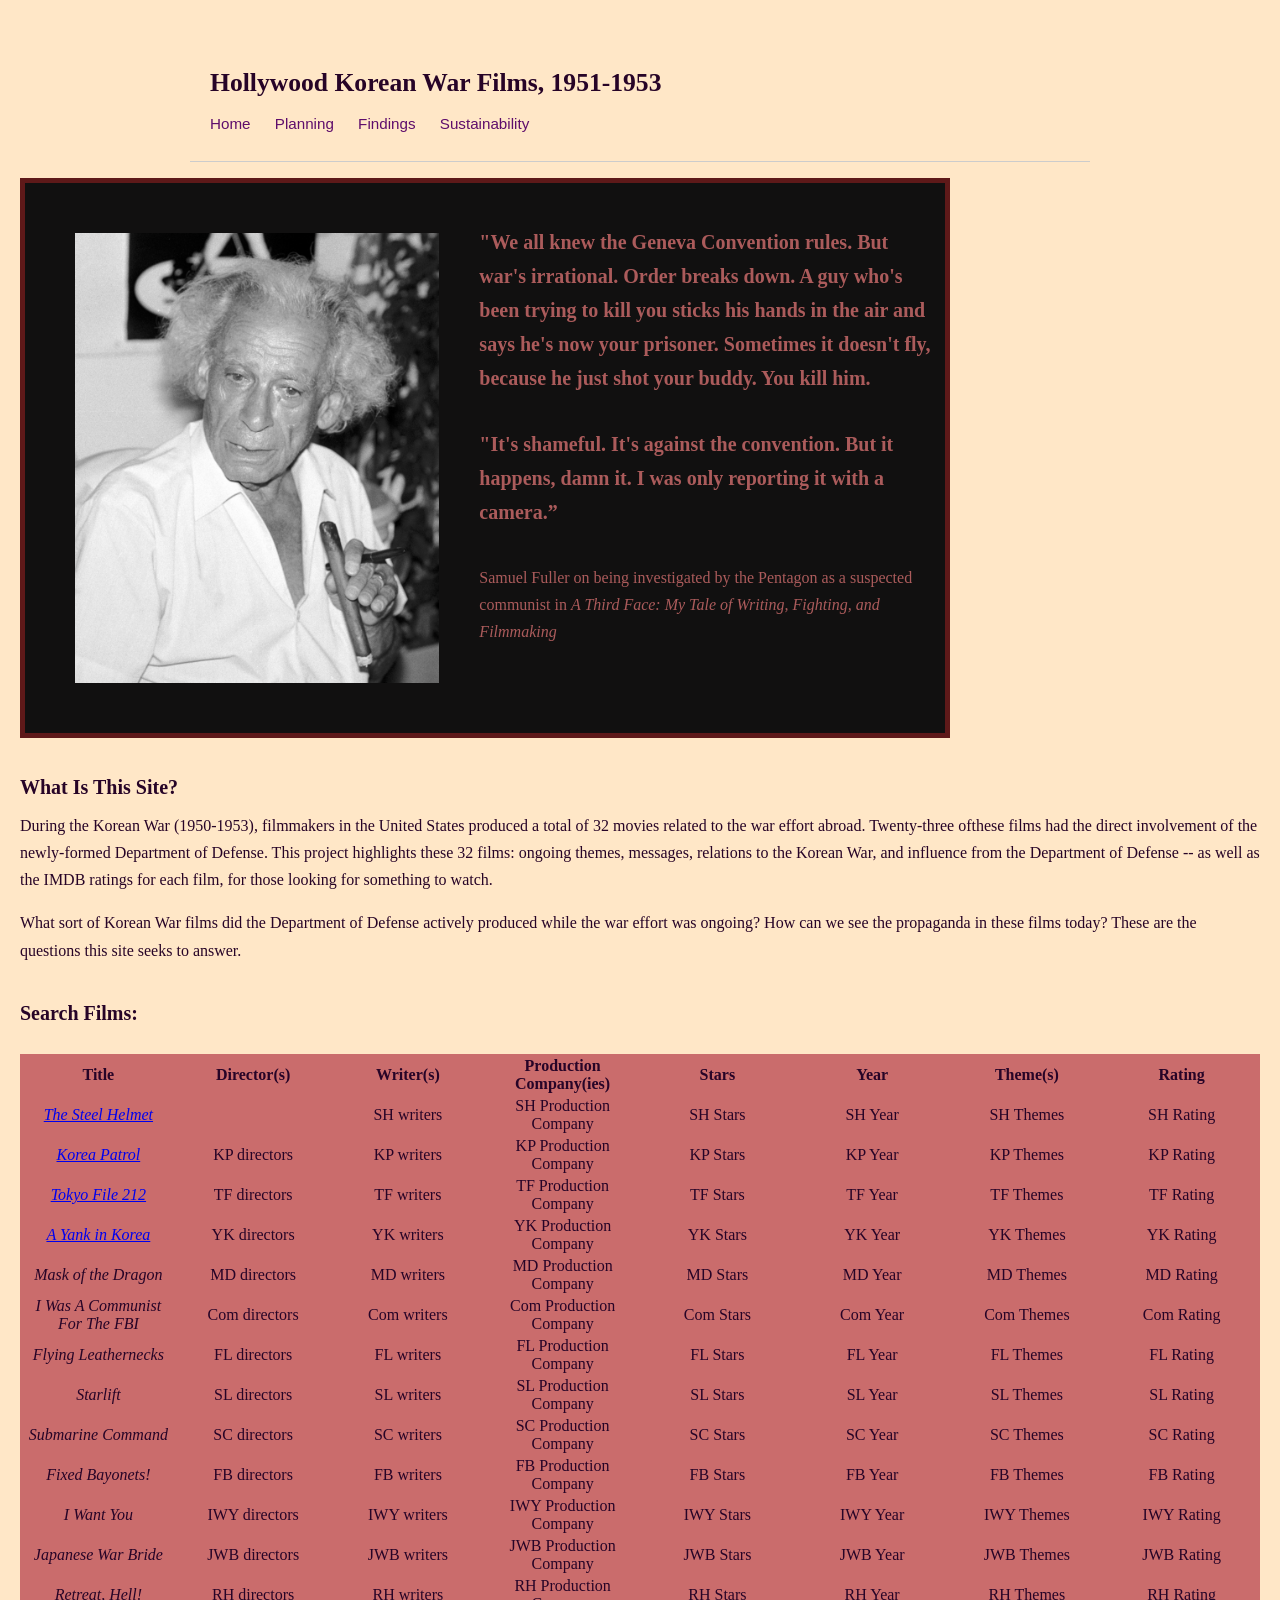
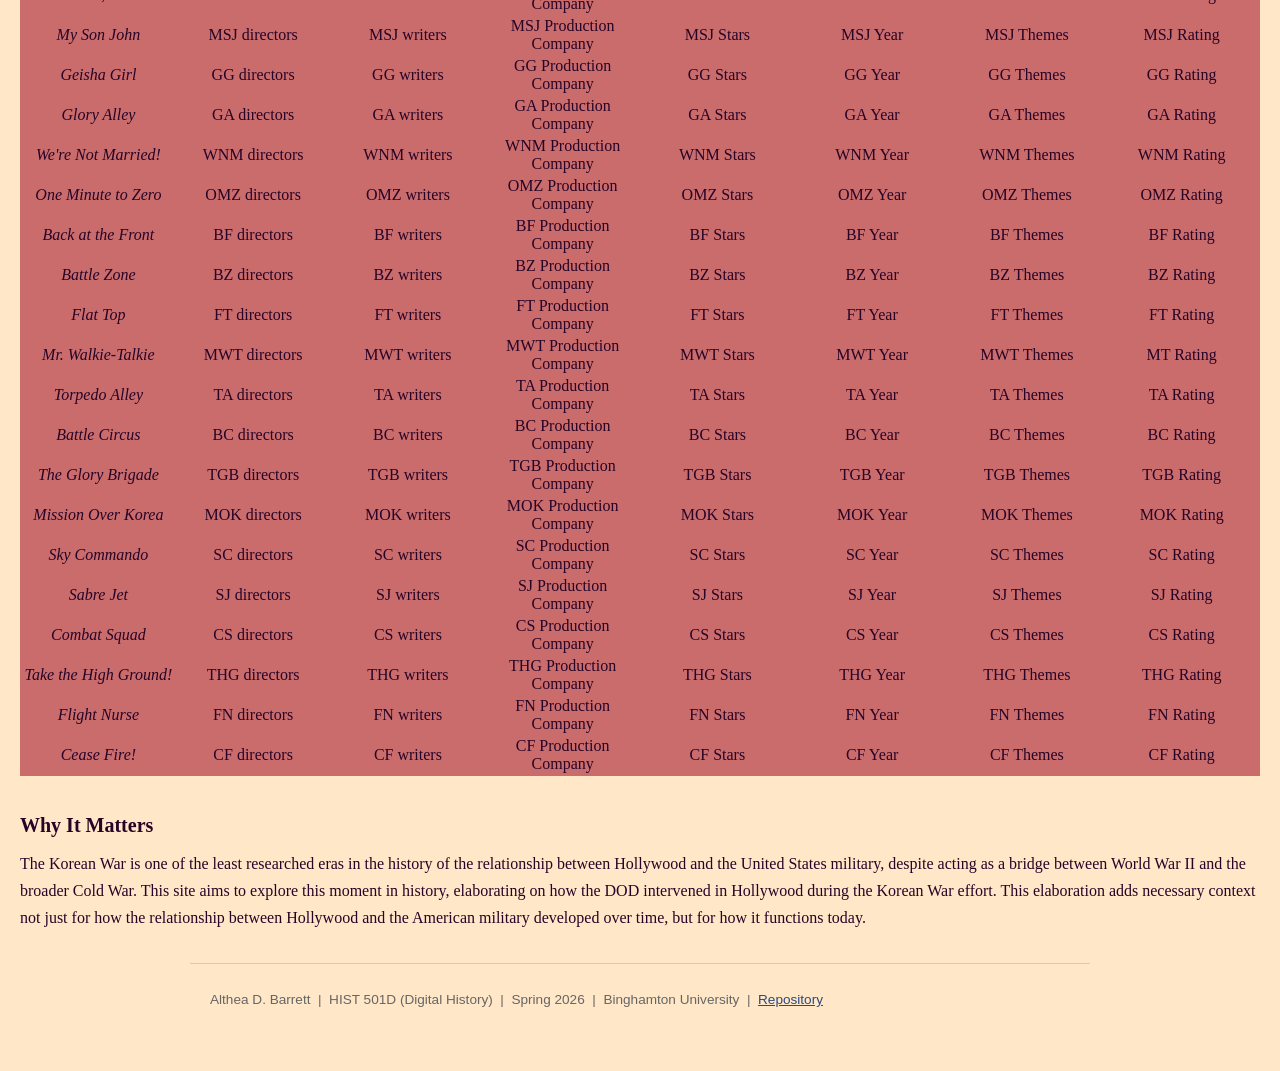
<file: index.html>
<html lang="en">
<head>
    <meta charset="UTF-8">
    <meta name="viewport" content="width=device-width, initial-scale=1.0">
    <title>Hollywood Korean War Films, 1951-1953</title>
    <link rel="stylesheet" href="style.css">
</head>
<body>

<header>
    <h1>Hollywood Korean War Films, 1951-1953</h1>
    <nav>
      <a href="index.html">Home</a>
      <a href="planning.html">Planning</a>
      <a href="findings.html">Findings</a>
      <a href="sustainability.html">Sustainability</a>
    </nav>
</header>

</body>

<section>
    <div class="fullercont">
        <figure>
            <a><img src="assets/samuel-fuller.jpg" alt="Samuel Fuller" class="samfull"></a>
        </figure>
        <div class="quote">
            <h2>"We all knew the Geneva Convention rules. But war's irrational. Order breaks down. A guy who's been trying to kill you sticks his hands in the air and says he's now your prisoner. Sometimes it doesn't fly, because he just shot your buddy. You kill him.</h2>
            <h2>"It's shameful. It's against the convention. But it happens, damn it. I was only reporting it with a camera.”</h2>
            <br>
            <body>Samuel Fuller on being investigated by the Pentagon as a suspected communist in <em>A Third Face: My Tale of Writing, Fighting, and Filmmaking</em></body>
        </div>
    </div>
</section>
<body> 

<section>
    <h2>What Is This Site?</h2>
    <p>
        During the Korean War (1950-1953), filmmakers in the United States produced a total of 32 movies related to the war effort abroad. Twenty-three ofthese films had the direct involvement of the newly-formed Department of Defense.
        This project highlights these 32 films: ongoing themes, messages, relations to the Korean War, and influence from the Department of Defense -- as well as the IMDB ratings for each film, for those looking for something to watch.
    </p>
    <p>
        What sort of Korean War films did the Department of Defense actively produced while the war effort was ongoing? How can we see the propaganda in these films today? These are the questions this site seeks to answer.
    </p>
</section>

<section>
<h2>Search Films:</h2>
    <table id="film-table" class="filter">
        <tr class="header">
            <th style="width:10%;">Title</th>
            <th style="width:10%;">Director(s)</th>
            <th style="width:10%;">Writer(s)</th>
            <th style="width:10%;">Production Company(ies)</th>
            <th style="width:10%;">Stars</th>
            <th style="width:10%;">Year</th>
            <th style="width:10%;">Theme(s)</th>
            <th style="width:10%;">Rating</th>
        </tr>
        <tr>
            <td>
                <a href="film-sites/the-steel-helmet.html"><em>The Steel Helmet</em>
            </td>
            <td>
                <script>
                  // films = open('films.json', 'r')
                </script>
            </td>
            <td>
                <script>

                </script>SH writers
            </td>
            <td>
                SH Production Company
            </td>
            <td>
                SH Stars
            </td>
            <td>
                SH Year
            </td>
            <td>
                SH Themes
            </td>
            <td>
                SH Rating
            </td>
        </tr>
        <tr>
            <td>
                <a href="film-sites/korea-patrol.html"><em>Korea Patrol</em>
            </td>
            <td>
                KP directors
            </td>
            <td>
                KP writers
            </td>
            <td>
                KP Production Company
            </td>
            <td>
                KP Stars
            </td>
            <td>
                KP Year
            </td>
            <td>
                KP Themes
            </td>
            <td>
                KP Rating
            </td>
        </tr>
        <tr>
            <td>
                <a href="film-sites/tokyo-file-212.html"><em>Tokyo File 212</em>
            </td>
            <td>
                TF directors
            </td>
            <td>
                TF writers
            </td>
            <td>
                TF Production Company
            </td>
            <td>
                TF Stars
            </td>
            <td>
                TF Year
            </td>
            <td>
                TF Themes
            </td>
            <td>
                TF Rating
            </td>
        </tr>
            <td>
                <a href="film-sites/a-yank-in-korea.html"><em>A Yank in Korea</em>
            </td>
            <td>
                YK directors
            </td>
            <td>
                YK writers
            </td>
            <td>
                YK Production Company
            </td>
            <td>
                YK Stars
            </td>
            <td>
                YK Year
            </td>
            <td>
                YK Themes
            </td>
            <td>
                YK Rating
            </td>
        </tr>
        <tr>
            <td>
                <em>Mask of the Dragon</em>
            </td>
            <td>
                MD directors
            </td>
            <td>
                MD writers
            </td>
            <td>
                MD Production Company
            </td>
            <td>
                MD Stars
            </td>
            <td>
                MD Year
            </td>
            <td>
                MD Themes
            </td>
            <td>
                MD Rating
            </td>
        </tr>
        <tr>
            <td>
                <em>I Was A Communist For The FBI</em>
            </td>
            <td>
                Com directors
            </td>
            <td>
                Com writers
            </td>
            <td>
                Com Production Company
            </td>
            <td>
                Com Stars
            </td>
            <td>
                Com Year
            </td>
            <td>
                Com Themes
            </td>
            <td>
                Com Rating
            </td>
        </tr>
        <tr>
            <td>
                <em>Flying Leathernecks</em>
            </td>
            <td>
                FL directors
            </td>
            <td>
                FL writers
            </td>
            <td>
                FL Production Company
            </td>
            <td>
                FL Stars
            </td>
            <td>
                FL Year
            </td>
            <td>
                FL Themes
            </td>
            <td>
                FL Rating
            </td>
        </tr>
        <tr>
            <td>
                <em>Starlift</em>
            </td>
            <td>
                SL directors
            </td>
            <td>
                SL writers
            </td>
            <td>
                SL Production Company
            </td>
            <td>
                SL Stars
            </td>
            <td>
                SL Year
            </td>
            <td>
                SL Themes
            </td>
            <td>
                SL Rating
            </td>
        </tr>
        <tr>
            <td>
                <em>Submarine Command</em>
            </td>
            <td>
                SC directors
            </td>
            <td>
                SC writers
            </td>
            <td>
                SC Production Company
            </td>
            <td>
                SC Stars
            </td>
            <td>
                SC Year
            </td>
            <td>
                SC Themes
            </td>
            <td>
                SC Rating
            </td>
        </tr>
        <tr>
            <td>
                <em>Fixed Bayonets!</em>
            </td>
            <td>
                FB directors
            </td>
            <td>
                FB writers
            </td>
            <td>
                FB Production Company
            </td>
            <td>
                FB Stars
            </td>
            <td>
                FB Year
            </td>
            <td>
                FB Themes
            </td>
            <td>
                FB Rating
            </td>
        </tr>
        <tr>
            <td>
                <em>I Want You</em>
            </td>
            <td>
                IWY directors
            </td>
            <td>
                IWY writers
            </td>
            <td>
                IWY Production Company
            </td>
            <td>
                IWY Stars
            </td>
            <td>
                IWY Year
            </td>
            <td>
                IWY Themes
            </td>
            <td>
                IWY Rating
            </td>
        </tr>
        <tr>
            <td>
                <em>Japanese War Bride</em>
            </td>
            <td>
                JWB directors
            </td>
            <td>
                JWB writers
            </td>
            <td>
                JWB Production Company
            </td>
            <td>
                JWB Stars
            </td>
            <td>
                JWB Year
            </td>
            <td>
                JWB Themes
            </td>
            <td>
                JWB Rating
            </td>
        </tr>
        <tr>
            <td>
                <em>Retreat, Hell!</em>
            </td>
            <td>
                RH directors
            </td>
            <td>
                RH writers
            </td>
            <td>
                RH Production Company
            </td>
            <td>
                RH Stars
            </td>
            <td>
                RH Year
            </td>
            <td>
                RH Themes
            </td>
            <td>
                RH Rating
            </td>
        </tr>
        <tr>
            <td>
                <em>My Son John</em>
            </td>
            <td>
                MSJ directors
            </td>
            <td>
                MSJ writers
            </td>
            <td>
                MSJ Production Company
            </td>
            <td>
                MSJ Stars
            </td>
            <td>
                MSJ Year
            </td>
            <td>
                MSJ Themes
            </td>
            <td>
                MSJ Rating
            </td>
        </tr>
        <tr>
            <td>
                <em>Geisha Girl</em>
            </td>
            <td>
                GG directors
            </td>
            <td>
                GG writers
            </td>
            <td>
                GG Production Company
            </td>
            <td>
                GG Stars
            </td>
            <td>
                GG Year
            </td>
            <td>
                GG Themes
            </td>
            <td>
                GG Rating
            </td>
        </tr>
        <tr>
            <td>
                <em>Glory Alley</em>
            </td>
            <td>
                GA directors
            </td>
            <td>
                GA writers
            </td>
            <td>
                GA Production Company
            </td>
            <td>
                GA Stars
            </td>
            <td>
                GA Year
            </td>
            <td>
                GA Themes
            </td>
            <td>
                GA Rating
            </td>
        </tr>
        <tr>
            <td>
                <em>We're Not Married!</em>
            </td>
            <td>
                WNM directors
            </td>
            <td>
                WNM writers
            </td>
            <td>
                WNM Production Company
            </td>
            <td>
                WNM Stars
            </td>
            <td>
                WNM Year
            </td>
            <td>
                WNM Themes
            </td>
            <td>
                WNM Rating
            </td>
        </tr>
        <tr>
            <td>
                <em>One Minute to Zero</em>
            </td>
            <td>
                OMZ directors
            </td>
            <td>
                OMZ writers
            </td>
            <td>
                OMZ Production Company
            </td>
            <td>
                OMZ Stars
            </td>
            <td>
                OMZ Year
            </td>
            <td>
                OMZ Themes
            </td>
            <td>
                OMZ Rating
            </td>
        </tr>
        <tr>
            <td>
                <em>Back at the Front</em>
            </td>
            <td>
                BF directors
            </td>
            <td>
                BF writers
            </td>
            <td>
                BF Production Company
            </td>
            <td>
                BF Stars
            </td>
            <td>
                BF Year
            </td>
            <td>
                BF Themes
            </td>
            <td>
                BF Rating
            </td>
        </tr>
        <tr>
            <td>
                <em>Battle Zone</em>
            </td>
            <td>
                BZ directors
            </td>
            <td>
                BZ writers
            </td>
            <td>
                BZ Production Company
            </td>
            <td>
                BZ Stars
            </td>
            <td>
                BZ Year
            </td>
            <td>
                BZ Themes
            </td>
            <td>
                BZ Rating
            </td>
        </tr>
        <tr>
            <td>
                <em>Flat Top</em>
            </td>
            <td>
                FT directors
            </td>
            <td>
                FT writers
            </td>
            <td>
                FT Production Company
            </td>
            <td>
                FT Stars
            </td>
            <td>
                FT Year
            </td>
            <td>
                FT Themes
            </td>
            <td>
                FT Rating
            </td>
        </tr>
        <tr>
            <td>
                <em>Mr. Walkie-Talkie</em>
            </td>
            <td>
                MWT directors
            </td>
            <td>
                MWT writers
            </td>
            <td>
                MWT Production Company
            </td>
            <td>
                MWT Stars
            </td>
            <td>
                MWT Year
            </td>
            <td>
                MWT Themes
            </td>
            <td>
                MT Rating
            </td>
        </tr>
        <tr>
            <td>
                <em>Torpedo Alley</em>
            </td>
            <td>
                TA directors
            </td>
            <td>
                TA writers
            </td>
            <td>
                TA Production Company
            </td>
            <td>
                TA Stars
            </td>
            <td>
                TA Year
            </td>
            <td>
                TA Themes
            </td>
            <td>
                TA Rating
            </td>
        </tr>
        <tr>
            <td>
                <em>Battle Circus</em>
            </td>
            <td>
                BC directors
            </td>
            <td>
                BC writers
            </td>
            <td>
                BC Production Company
            </td>
            <td>
                BC Stars
            </td>
            <td>
                BC Year
            </td>
            <td>
                BC Themes
            </td>
            <td>
                BC Rating
            </td>
        </tr>
        <tr>
            <td>
                <em>The Glory Brigade</em>
            </td>
            <td>
                TGB directors
            </td>
            <td>
                TGB writers
            </td>
            <td>
                TGB Production Company
            </td>
            <td>
                TGB Stars
            </td>
            <td>
                TGB Year
            </td>
            <td>
                TGB Themes
            </td>
            <td>
                TGB Rating
            </td>
        </tr>
        <tr>
            <td>
                <em>Mission Over Korea</em>
            </td>
            <td>
                MOK directors
            </td>
            <td>
                MOK writers
            </td>
            <td>
                MOK Production Company
            </td>
            <td>
                MOK Stars
            </td>
            <td>
                MOK Year
            </td>
            <td>
                MOK Themes
            </td>
            <td>
                MOK Rating
            </td>
        </tr>
        <tr>
            <td>
                <em>Sky Commando</em>
            </td>
            <td>
                SC directors
            </td>
            <td>
                SC writers
            </td>
            <td>
                SC Production Company
            </td>
            <td>
                SC Stars
            </td>
            <td>
                SC Year
            </td>
            <td>
                SC Themes
            </td>
            <td>
                SC Rating
            </td>
        </tr>
        <tr>
            <td>
                <em>Sabre Jet</em>
            </td>
            <td>
                SJ directors
            </td>
            <td>
                SJ writers
            </td>
            <td>
                SJ Production Company
            </td>
            <td>
                SJ Stars
            </td>
            <td>
                SJ Year
            </td>
            <td>
                SJ Themes
            </td>
            <td>
                SJ Rating
            </td>
        </tr>
        <tr>
            <td>
                <em>Combat Squad</em>
            </td>
            <td>
                CS directors
            </td>
            <td>
                CS writers
            </td>
            <td>
                CS Production Company
            </td>
            <td>
                CS Stars
            </td>
            <td>
                CS Year
            </td>
            <td>
                CS Themes
            </td>
            <td>
                CS Rating
            </td>
        </tr>
        <tr>
            <td>
                <em>Take the High Ground!</em>
            </td>
            <td>
                THG directors
            </td>
            <td>
                THG writers
            </td>
            <td>
                THG Production Company
            </td>
            <td>
                THG Stars
            </td>
            <td>
                THG Year
            </td>
            <td>
                THG Themes
            </td>
            <td>
                THG Rating
            </td>
        </tr>
        <tr>
            <td>
                <em>Flight Nurse</em>
            </td>
            <td>
                FN directors
            </td>
            <td>
                FN writers
            </td>
            <td>
                FN Production Company
            </td>
            <td>
                FN Stars
            </td>
            <td>
                FN Year
            </td>
            <td>
                FN Themes
            </td>
            <td>
                FN Rating
            </td>
        </tr>
        <tr>
            <td>
                <em>Cease Fire!</em>
            </td>
            <td>
                CF directors
            </td>
            <td>
                CF writers
            </td>
            <td>
                CF Production Company
            </td>
            <td>
                CF Stars
            </td>
            <td>
                CF Year
            </td>
            <td>
                CF Themes
            </td>
            <td>
                CF Rating
            </td>
        </tr>
    </table>   
</section>

 <div data-include="github-page-abarret4/films.json"></sdiv>

<section>
    <h2>Why It Matters</h2>
    <p>The Korean War is one of the least researched eras in the history of the relationship between Hollywood and the United States military, despite acting as a bridge between World War II and the broader Cold War. This site aims to explore this moment in history, elaborating on how the DOD intervened in Hollywood during the Korean War effort. This elaboration adds necessary context not just for how the relationship between Hollywood and the American military developed over time, but for how it functions today.</p>
</section>

<footer>
    <p>Althea D. Barrett &nbsp;|&nbsp; HIST 501D (Digital History) &nbsp;|&nbsp; Spring 2026 &nbsp;|&nbsp; Binghamton University &nbsp;|&nbsp; <a href="https://github.com/abarret4/github-page-abarret4">Repository</a>
    </p>
</footer>

</body>

</html>
</file>
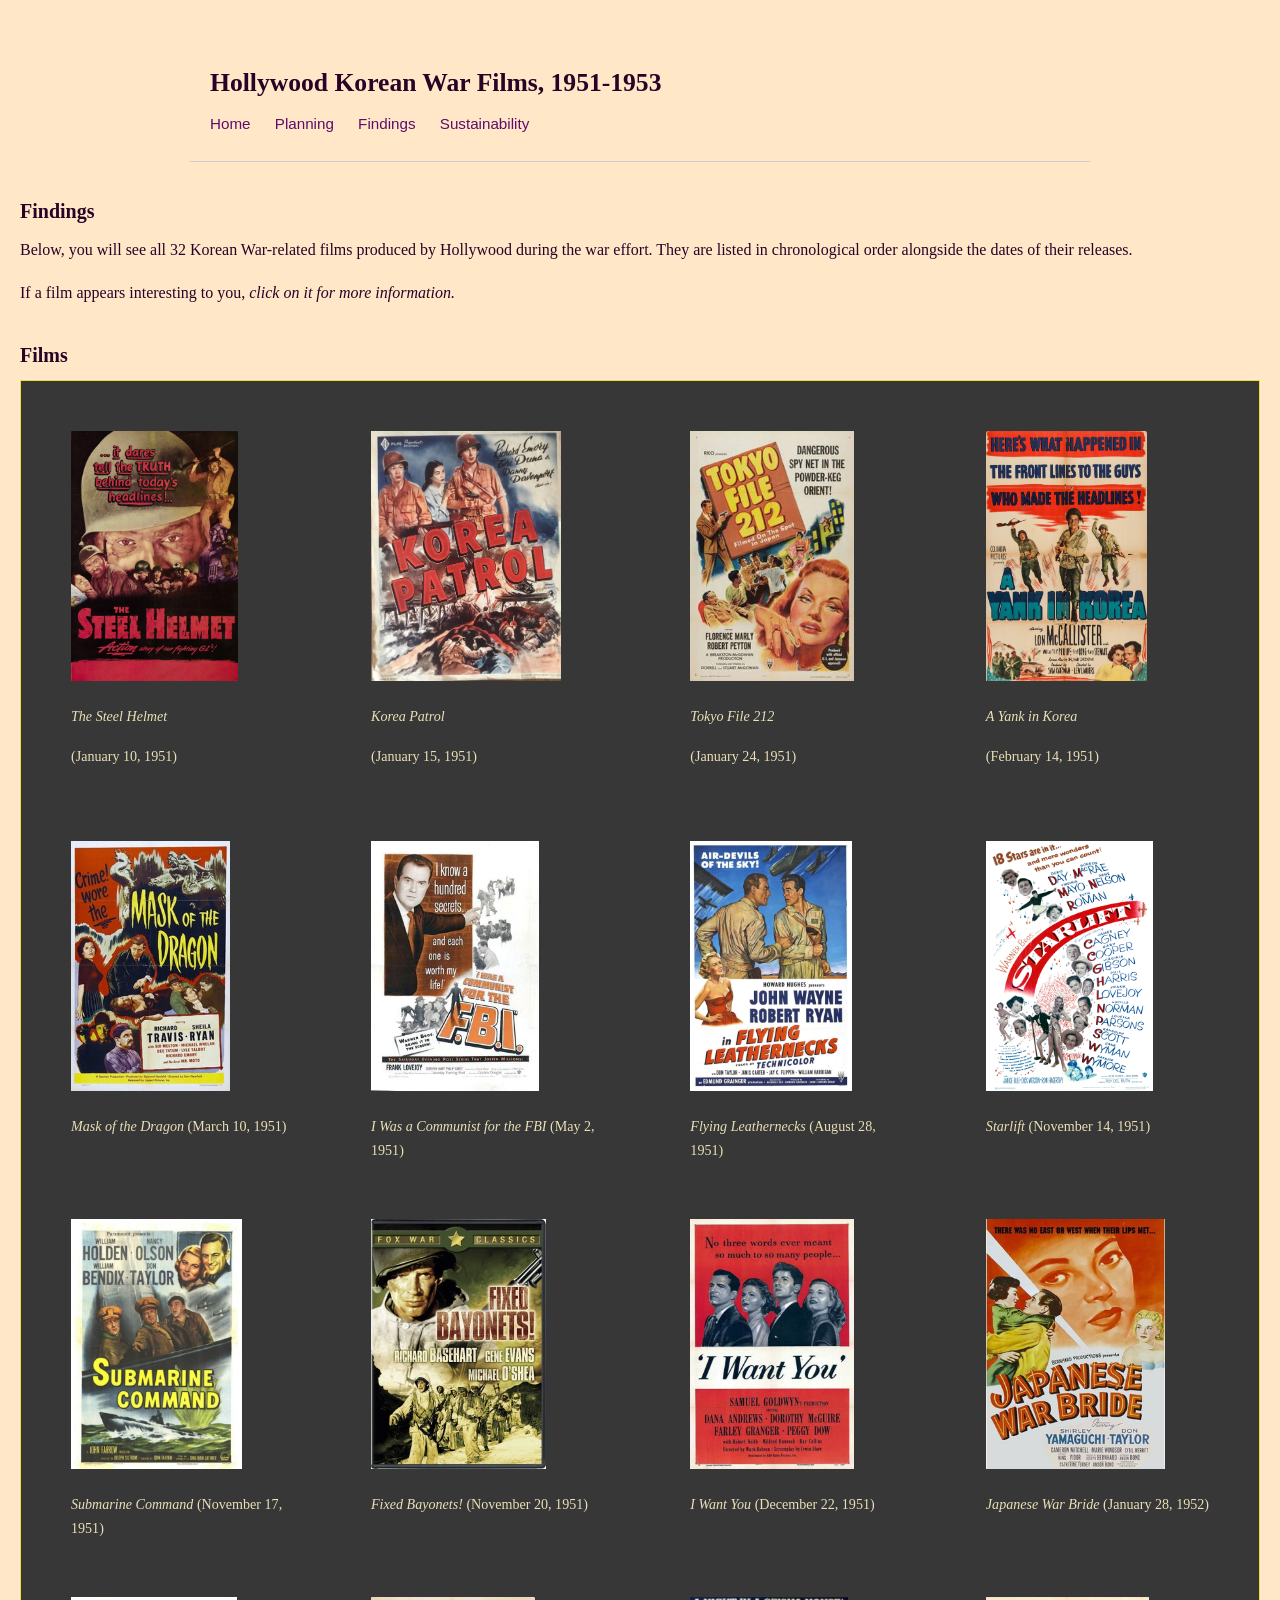
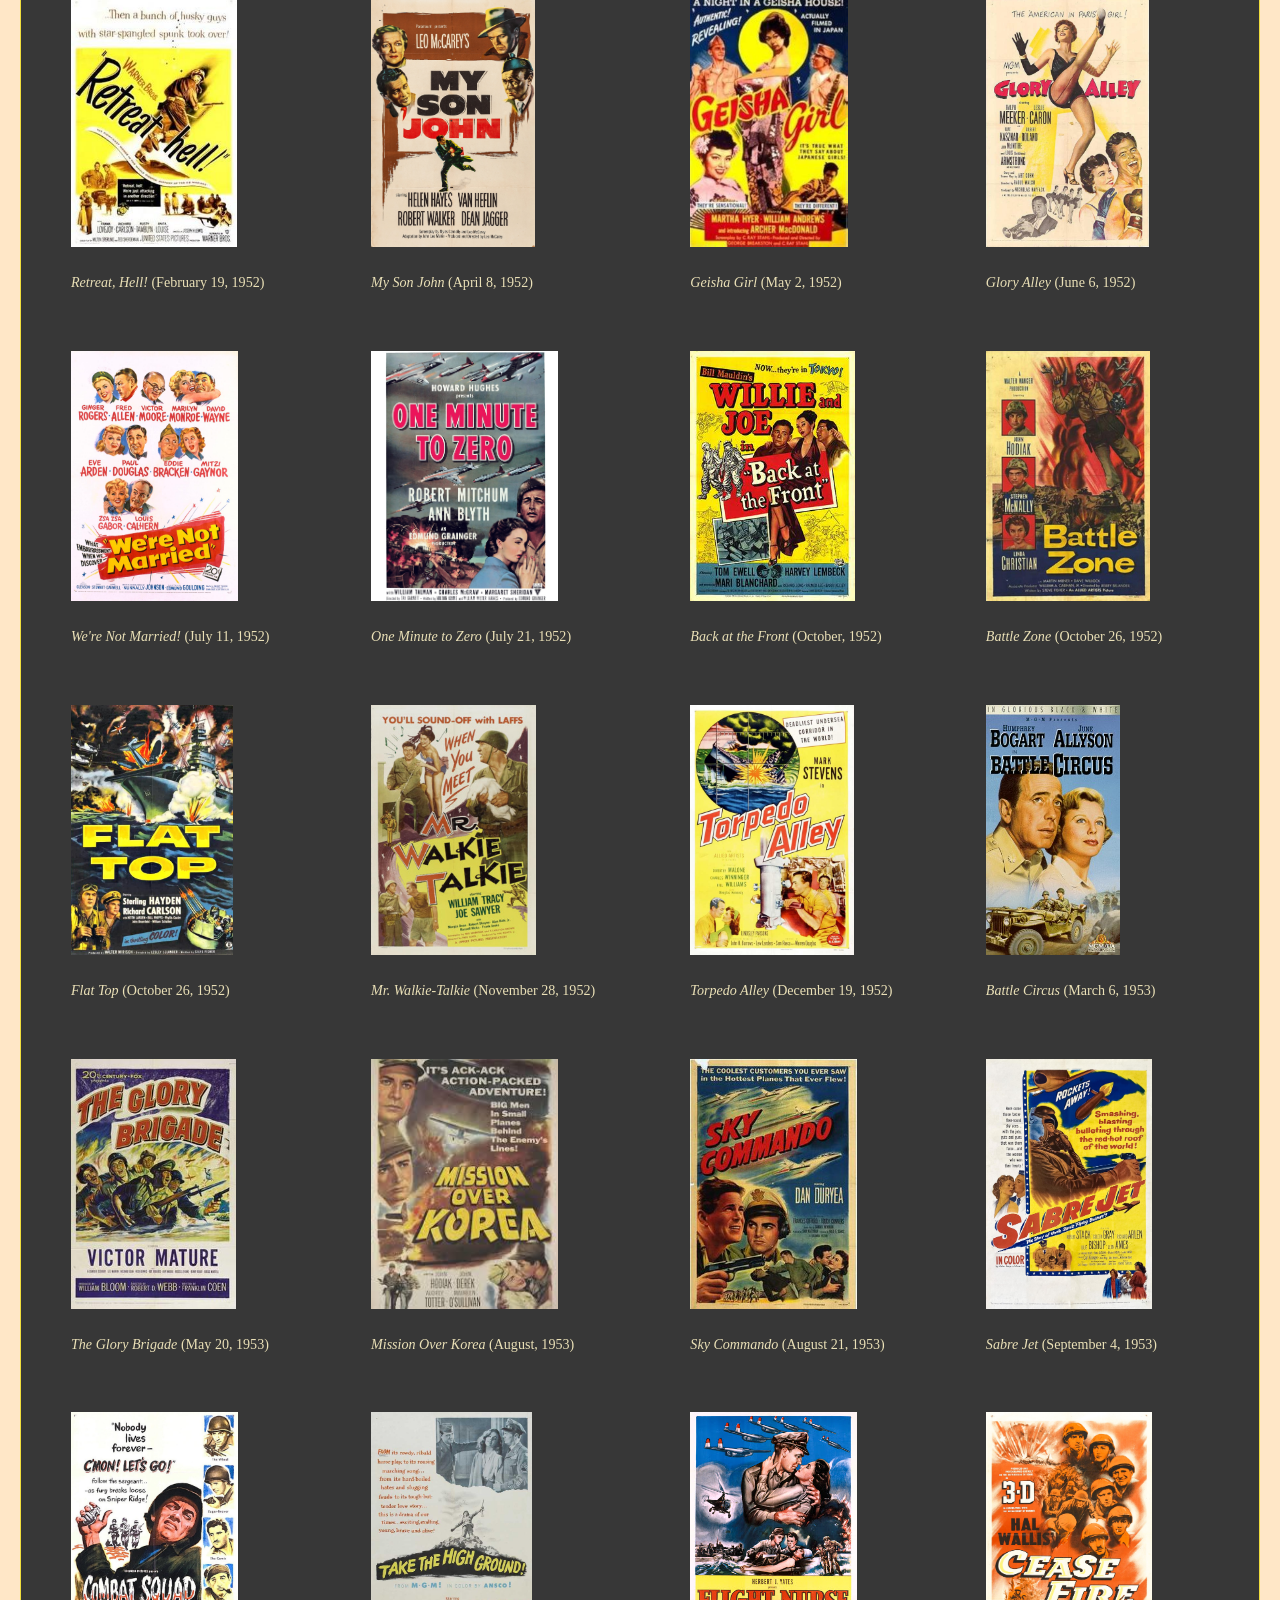
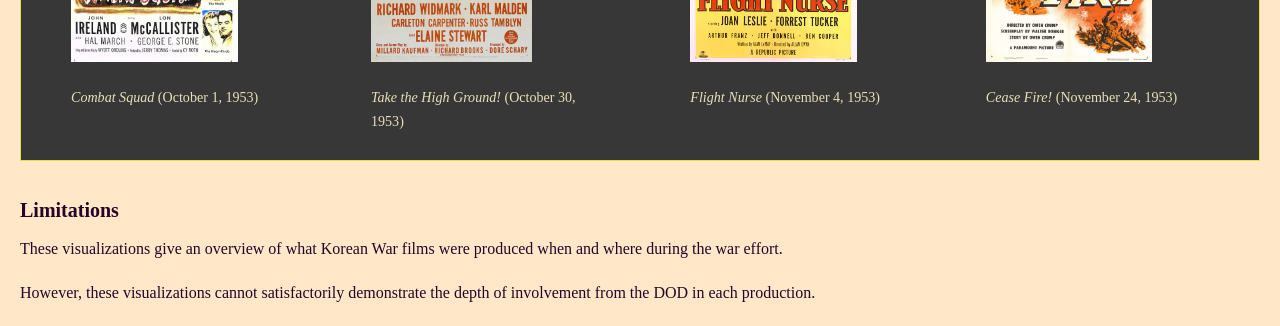
<file: findings.html>
<html lang="en">
<head>
    <meta charset="UTF-8">
    <meta name="viewport" content="width=device-width, initial-scale=1.0">
    <title>Hollywood Korean War Films, 1951-1953</title>
    <link rel="stylesheet" href="style.css">
</head>
<body>

<header>
    <h1>Hollywood Korean War Films, 1951-1953</h1>
    <nav>
      <a href="index.html">Home</a>
      <a href="planning.html">Planning</a>
      <a href="findings.html">Findings</a>
      <a href="sustainability.html">Sustainability</a>
    </nav>
</header>

<section>
    <h2>Findings</h2>
    <p>Below, you will see all 32 Korean War-related films produced by Hollywood during the war effort. They are listed in chronological order alongside the dates of their releases.
    </p>
    <p>If a film appears interesting to you, <em>click on it for more information.</em></p>
</section>


<section>
    <h2>Films</h2>
    <div class="filmcont">
    <figure>
        <a href="film-sites/the-steel-helmet.html"><img src="assets/the-steel-helmet.jpg" alt="The Steel Helmet"></a>
        <figcaption><p><em>The Steel Helmet</em></p> <p>(January 10, 1951)</p></figcaption>
    </figure>
    <figure>
        <a href="film-sites/korea-patrol.html"><img src="assets/korea-patrol.jpg" alt="Korea Patrol"></a>
        <figcaption><p><em>Korea Patrol</em></p> <p>(January 15, 1951)</p></figcaption>
    </figure>
    <figure>
       <a href="film-sites/tokyo-file-212.html"><img src="assets/tokyo-file-212.jpg" alt="Tokyo File 212"></a>
        <figcaption><p><em>Tokyo File 212</em></p> <p>(January 24, 1951)</p> </figcaption>
    </figure>
    <figure>
        <a href="film-sites/a-yank-in-korea.html"><img src="assets/a-yank-in-korea.jpg" alt="A Yank in Korea"></a>
        <figcaption><p><em>A Yank in Korea</em></p> <p>(February 14, 1951)</p></figcaption>
    </figure>
    <figure>
        <a href="index.html"><img src="assets/mask-of-the-dragon.jpg" alt="Mask of the Dragon"></a>
        <figcaption><em>Mask of the Dragon</em> (March 10, 1951)</figcaption>
    </figure>
    <figure>
        <a href="index.html"><img src="assets/fbi-communist.jpg" alt="I Was a Communist for the FBI"></a>
        <figcaption><em>I Was a Communist for the FBI</em> (May 2, 1951)</figcaption>
    </figure>
    <figure>
        <a href="index.html"><img src="assets/flying-leathernecks.jpg" alt="Flying Leathernecks"></a>
        <figcaption><em>Flying Leathernecks</em> (August 28, 1951)</figcaption>
    </figure>
    <figure>
        <a href="index.html"><img src="assets/starlift.jpg" alt="Starlift"></a>
        <figcaption><em>Starlift</em> (November 14, 1951)</figcaption>
    </figure>
    <figure>
        <a href="index.html"><img src="assets/submarine-command.jpg" alt="Submarine Command"></a>
        <figcaption><em>Submarine Command</em> (November 17, 1951)</figcaption>
    </figure>
    <figure>
        <a href="index.html"><img src="assets/fixed-bayonets.jpg" alt="Fixed Bayonets!"></a>
        <figcaption><em>Fixed Bayonets!</em> (November 20, 1951)</figcaption>
    </figure>
    <figure>
        <a href="index.html"><img src="assets/i-want-you.jpg" alt="I Want You"></a>
        <figcaption><em>I Want You</em> (December 22, 1951)</figcaption>
    </figure>
    <figure>
        <a href="index.html"><img src="assets/japanese-war-bride.jpg" alt="Japanese War Bride"></a>
        <figcaption><em>Japanese War Bride</em> (January 28, 1952)</figcaption>
    </figure>
   <figure>
        <a href="index.html"><img src="assets/retreat-hell.jpg" alt="Retreat, Hell!"></a>
        <figcaption><em>Retreat, Hell!</em> (February 19, 1952)</figcaption>
    </figure>
    <figure>
        <a href="index.html"><img src="assets/my-son-john.jpg" alt="My Son John"></a>
        <figcaption><em>My Son John</em> (April 8, 1952)</figcaption>
    </figure>
    <figure>
        <a href="index.html"><img src="assets/geisha-girl.jpg" alt="Geisha Girl"></a>
        <figcaption><em>Geisha Girl</em> (May 2, 1952)</figcaption>
    </figure>
    <figure>
        <a href="index.html"><img src="assets/glory-alley.jpg" alt="Glory Alley"></a>
        <figcaption><em>Glory Alley</em> (June 6, 1952)</figcaption>
    </figure>
    <figure>
        <a href="index.html"><img src="assets/were-not-married.jpg" alt="We're Not Married!"></a>
        <figcaption><em>We're Not Married!</em> (July 11, 1952)</figcaption>
    </figure>
    <figure>
        <a href="index.html"><img src="assets/one-minute-to-zero.jpg" alt="One Minute to Zero"></a>
        <figcaption><em>One Minute to Zero</em> (July 21, 1952)</figcaption>
    </figure>
     <figure>
        <a href="index.html"><img src="assets/back-at-the-front.jpg" alt="Back at the Front"></a>
        <figcaption><em>Back at the Front</em> (October, 1952)</figcaption>
    </figure>
    <figure>
        <a href="index.html"><img src="assets/battle-zone.jpg" alt="Battle Zone"></a>
        <figcaption><em>Battle Zone</em> (October 26, 1952)</figcaption>
    </figure>
    <figure>
        <a href="index.html"><img src="assets/flat-top.jpg" alt="Flat Top"></a>
        <figcaption><em>Flat Top</em> (October 26, 1952)</figcaption>
    </figure>
    <figure>
        <a href="index.html"><img src="assets/mr-walkie-talkie.jpg" alt="Mr. Walkie-Talkie"></a>
        <figcaption><em>Mr. Walkie-Talkie</em> (November 28, 1952)</figcaption>
    </figure>
    <figure>
        <a href="index.html"><img src="assets/torpedo-alley.jpg" alt="Torpedo Alley"></a>
        <figcaption><em>Torpedo Alley</em> (December 19, 1952)</figcaption>
    </figure>
    <figure>
        <a href="index.html"><img src="assets/battle-circus.jpg" alt="Battle Circus"></a>
        <figcaption><em>Battle Circus</em> (March 6, 1953)</figcaption>
    </figure>
    <figure>
        <a href="index.html"><img src="assets/the-glory-brigade.jpg" alt="The Glory Brigade"></a>
        <figcaption><em>The Glory Brigade</em> (May 20, 1953)</figcaption>
    </figure>
    <figure>
        <a href="index.html"><img src="assets/mission-over-korea.jpg" alt="Mission Over Korea"></a>
        <figcaption><em>Mission Over Korea</em> (August, 1953)</figcaption>
    </figure>
    <figure>
        <a href="index.html"><img src="assets/sky-commando.jpg" alt="Sky Commando"></a>
        <figcaption><em>Sky Commando</em> (August 21, 1953)</figcaption>
    </figure>
    <figure>
        <a href="index.html"><img src="assets/sabre-jet.jpg" alt="Sabre Jet"></a>
        <figcaption><em>Sabre Jet</em> (September 4, 1953)</figcaption>
    </figure>
    <figure>
        <a href="index.html"><img src="assets/combat-squad.jpg" alt="Combat Squad"></a>
        <figcaption><em>Combat Squad</em> (October 1, 1953)</figcaption>
    </figure>
    <figure>
        <a href="index.html"><img src="assets/take-the-high-ground.jpg" alt="Take the High Ground!"></a>
        <figcaption><em>Take the High Ground!</em> (October 30, 1953)</figcaption>
    </figure>
     <figure>
        <a href="index.html"><img src="assets/flight-nurse.jpg" alt="Flight Nurse"></a>
        <figcaption><em>Flight Nurse</em> (November 4, 1953)</figcaption>
    </figure>
     <figure>
        <a href="index.html"><img src="assets/cease-fire.jpg" alt="Cease Fire!"></a>
        <figcaption><em>Cease Fire!</em> (November 24, 1953)</figcaption>
    </figure>
    </div>
    <p></p>
</section>
    
<section>
   <h2>Limitations</h2> 
   <p>These visualizations give an overview of what Korean War films were produced when and where during the war effort.</p>
   <p>However, these visualizations cannot satisfactorily demonstrate the depth of involvement from the DOD in each production.</p>
</section>
</file>
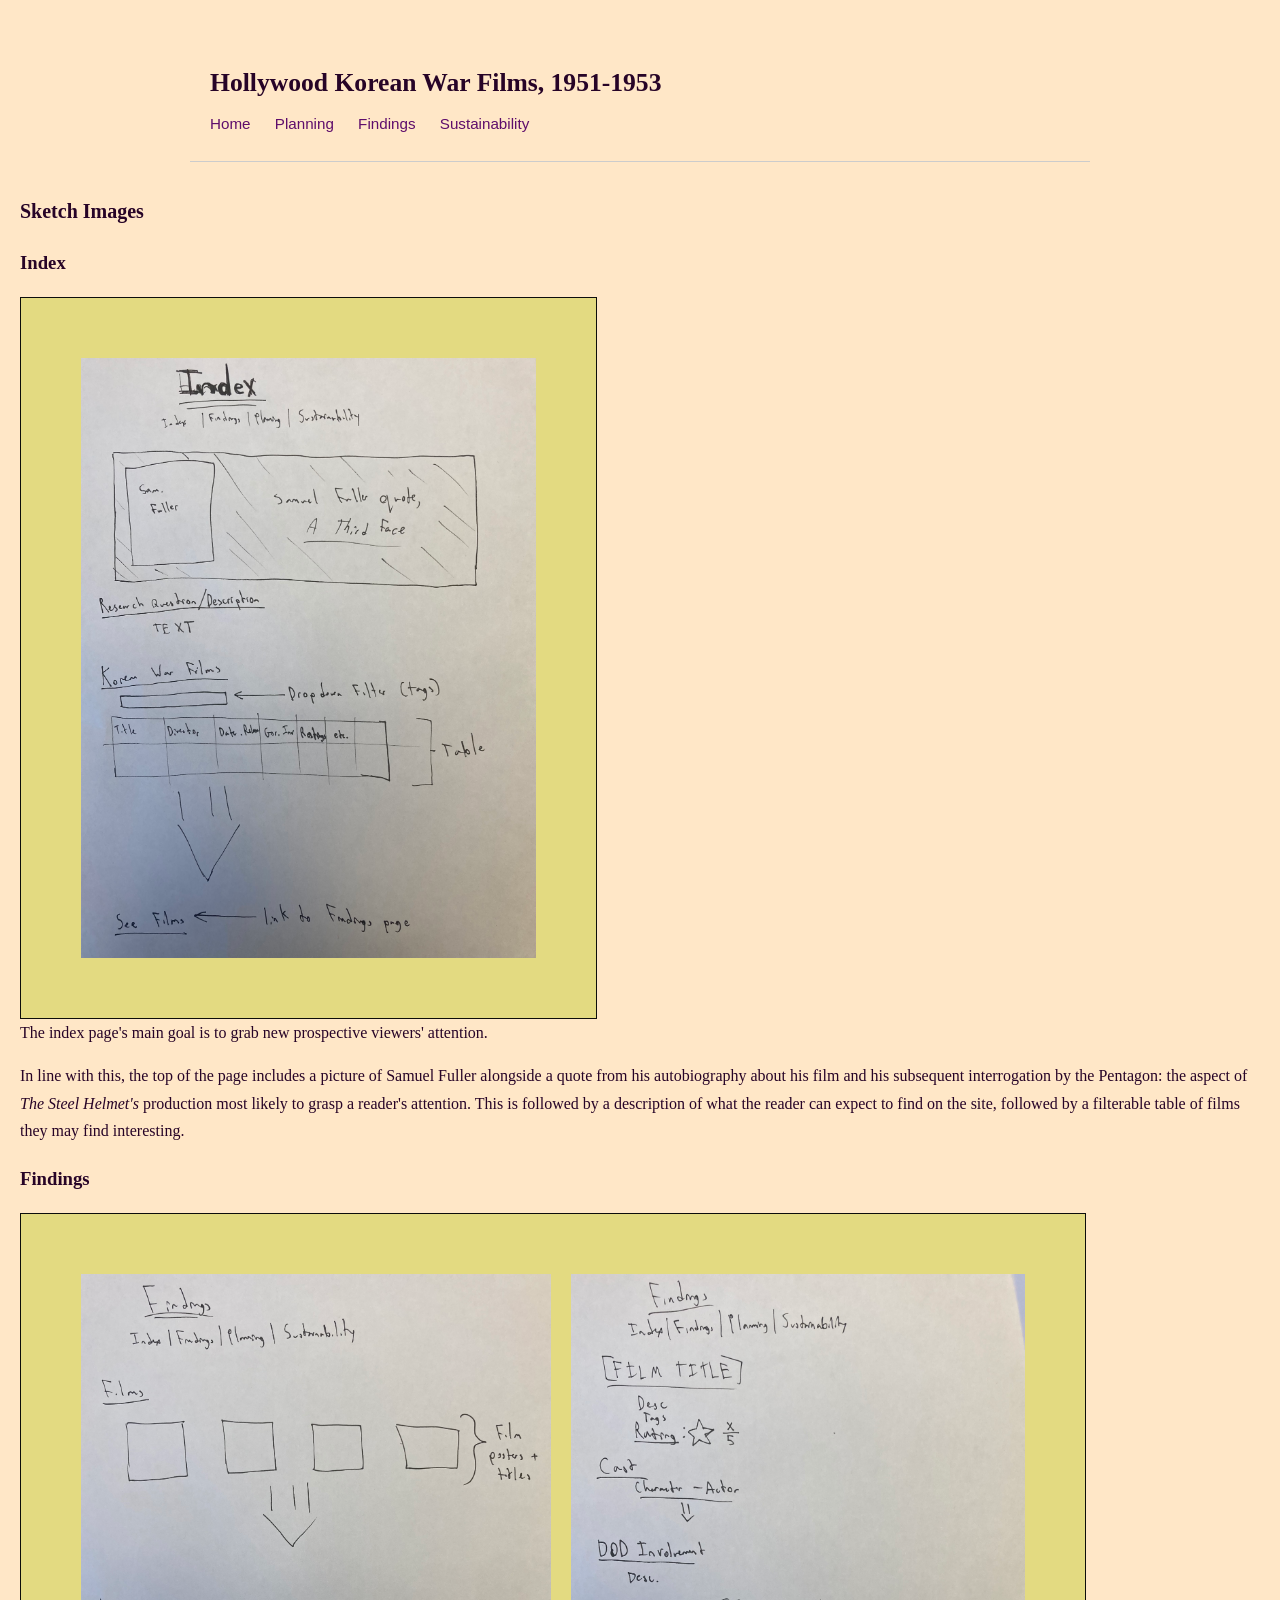
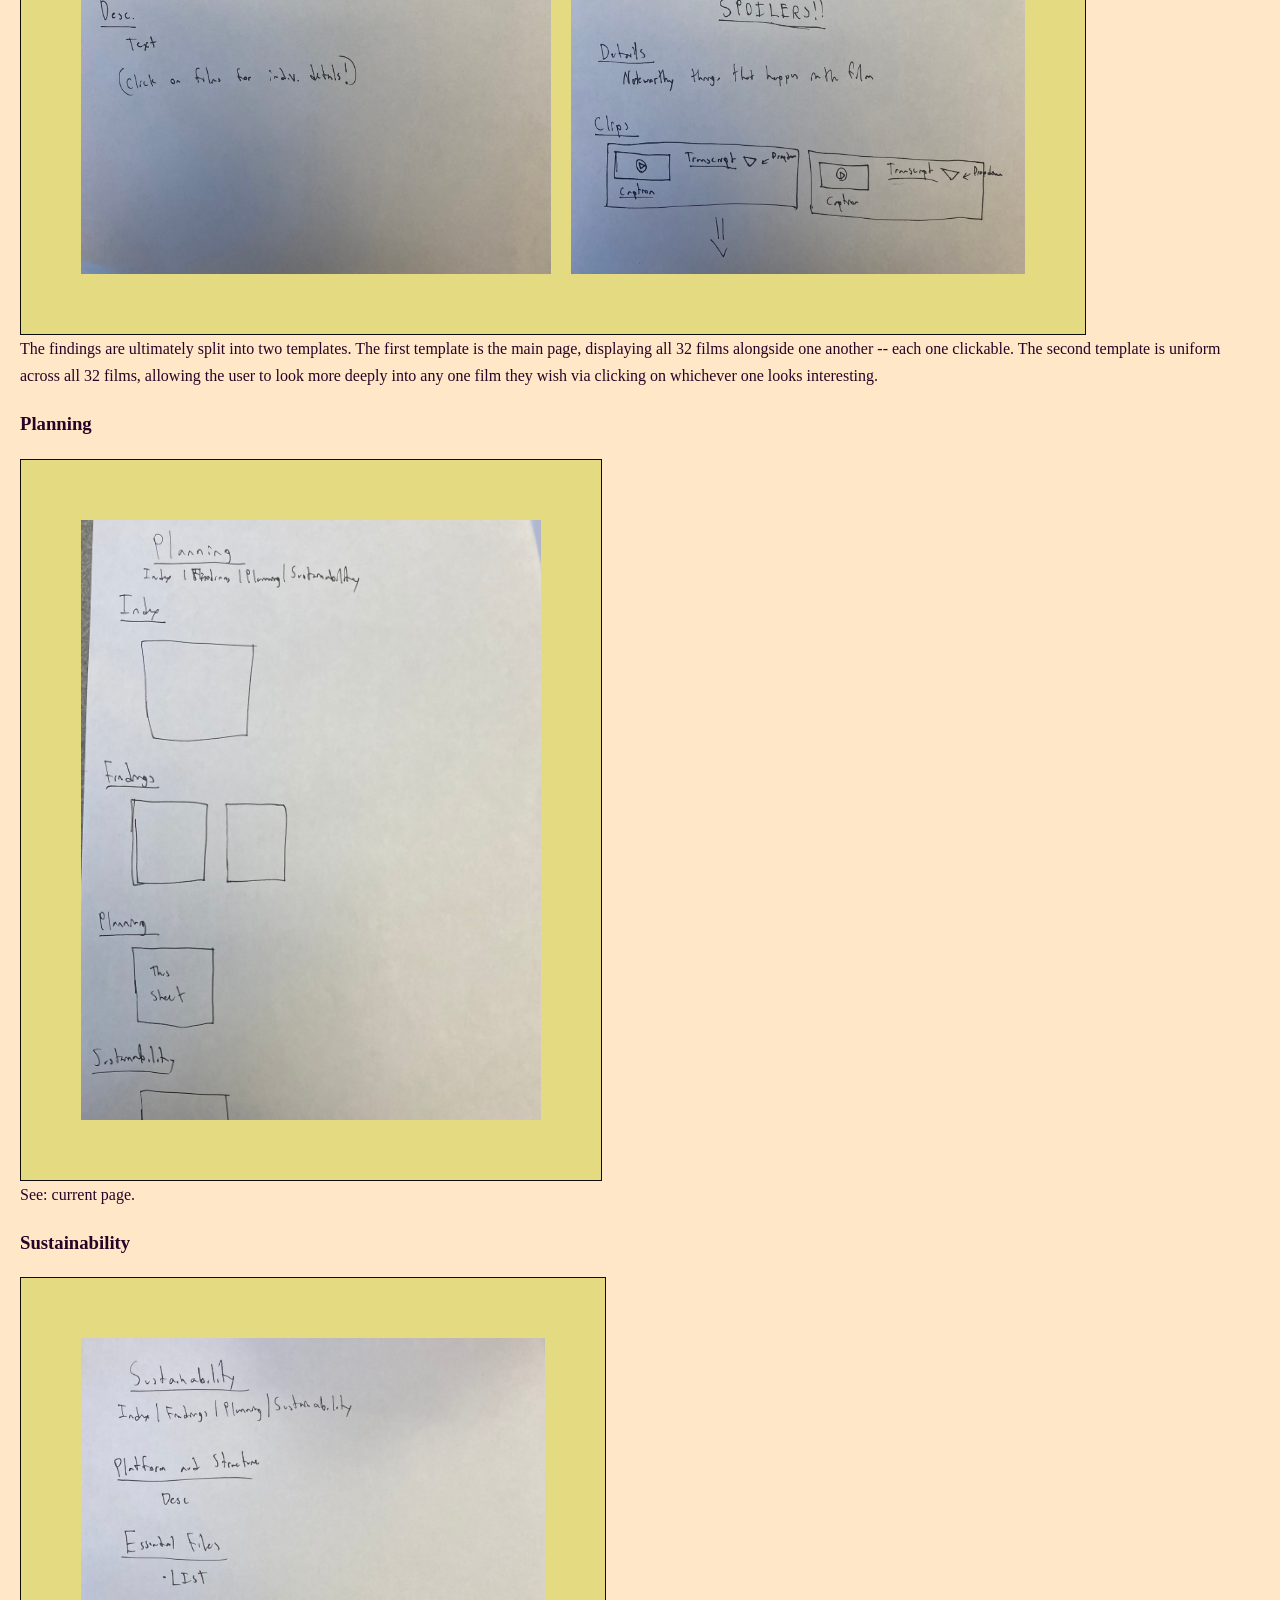
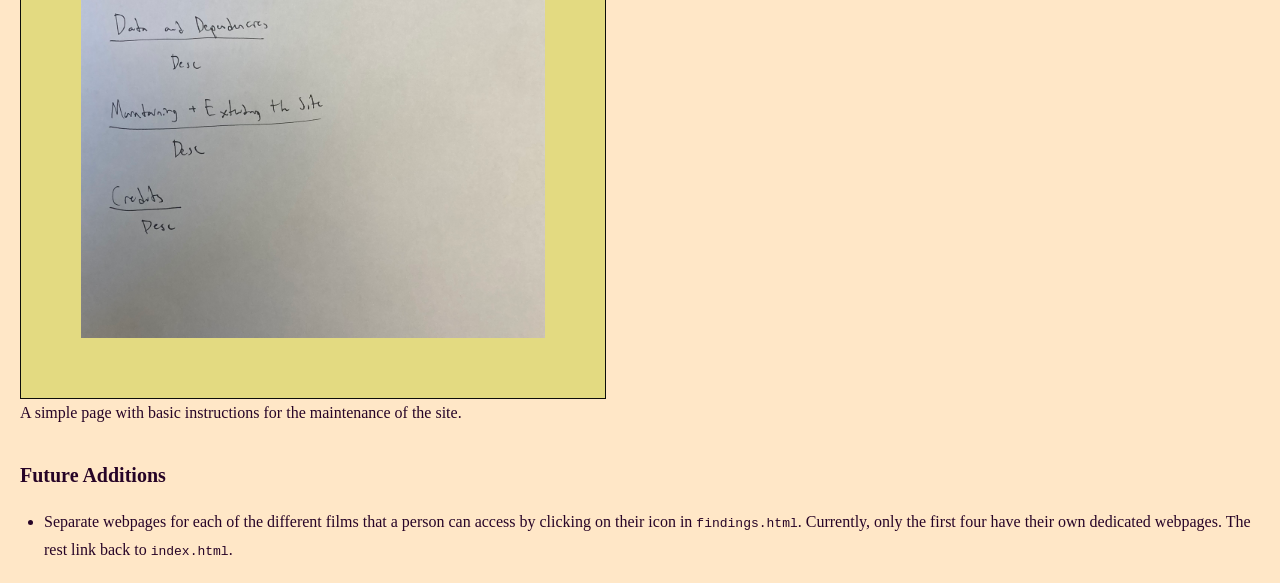
<file: planning.html>
<html lang="en">
<head>
    <meta charset="UTF-8">
    <meta name="viewport" content="width=device-width, initial-scale=1.0">
    <title>Hollywood Korean War Films, 1951-1953</title>
    <link rel="stylesheet" href="style.css">
</head>
<body>

<header>
    <h1>Hollywood Korean War Films, 1951-1953</h1>
    <nav>
      <a href="index.html">Home</a>
      <a href="planning.html">Planning</a>
      <a href="findings.html">Findings</a>
      <a href="sustainability.html">Sustainability</a>
    </nav>
</header>

<section>
    <h2>Sketch Images</h2>
    <h3>Index</h3>
        <div class="plans">
            <a><img src="assets/index.jpg" alt="Index Template" class="planns"></a>
        </div>
        <p>The index page's main goal is to grab new prospective viewers' attention.</p>
        <p>In line with this, the top of the page includes a picture of Samuel Fuller alongside a quote from his autobiography about his film and his subsequent interrogation by the Pentagon:
            the aspect of <em>The Steel Helmet's</em> production most likely to grasp a reader's attention. This is followed by a description of what the reader can expect to find on the site,
            followed by a filterable table of films they may find interesting.</p>
    <h3>Findings</h3>
        <div class="plans">
            <a><img src="assets/findings-1.jpg" alt="Findings Template (Cover)" class="planns"></a>
            <a><img src="assets/findings-2.jpg" alt="Findings Template (Films)" class="planns"></a>
        </div>
        <p>The findings are ultimately split into two templates. The first template is the main page, displaying all 32 films alongside one another -- each one clickable.
            The second template is uniform across all 32 films, allowing the user to look more deeply into any one film they wish via clicking on whichever one looks interesting.</p>
    <h3>Planning</h3>
        <div class="plans">
            <a><img src="assets/planning.jpg" alt="Planning Planning Page" class="planns"></a>
        </div>
        <p>See: current page.</p>
    <h3>Sustainability</h3>
        <div class="plans">
            <a><img src="assets/sustainability.jpg" alt="Sustainability Template" class="planns"></a>
        </div>
        <p>A simple page with basic instructions for the maintenance of the site.</p>
</section>

<section>
    <h2>Future Additions</h2>
    <ul>
        <li>Separate webpages for each of the different films that a person can access by clicking on their icon in <code>findings.html</code>. Currently, only the first four have their own dedicated webpages. The rest link back to <code>index.html</code>.</li>
    </ul>
</section>
</file>
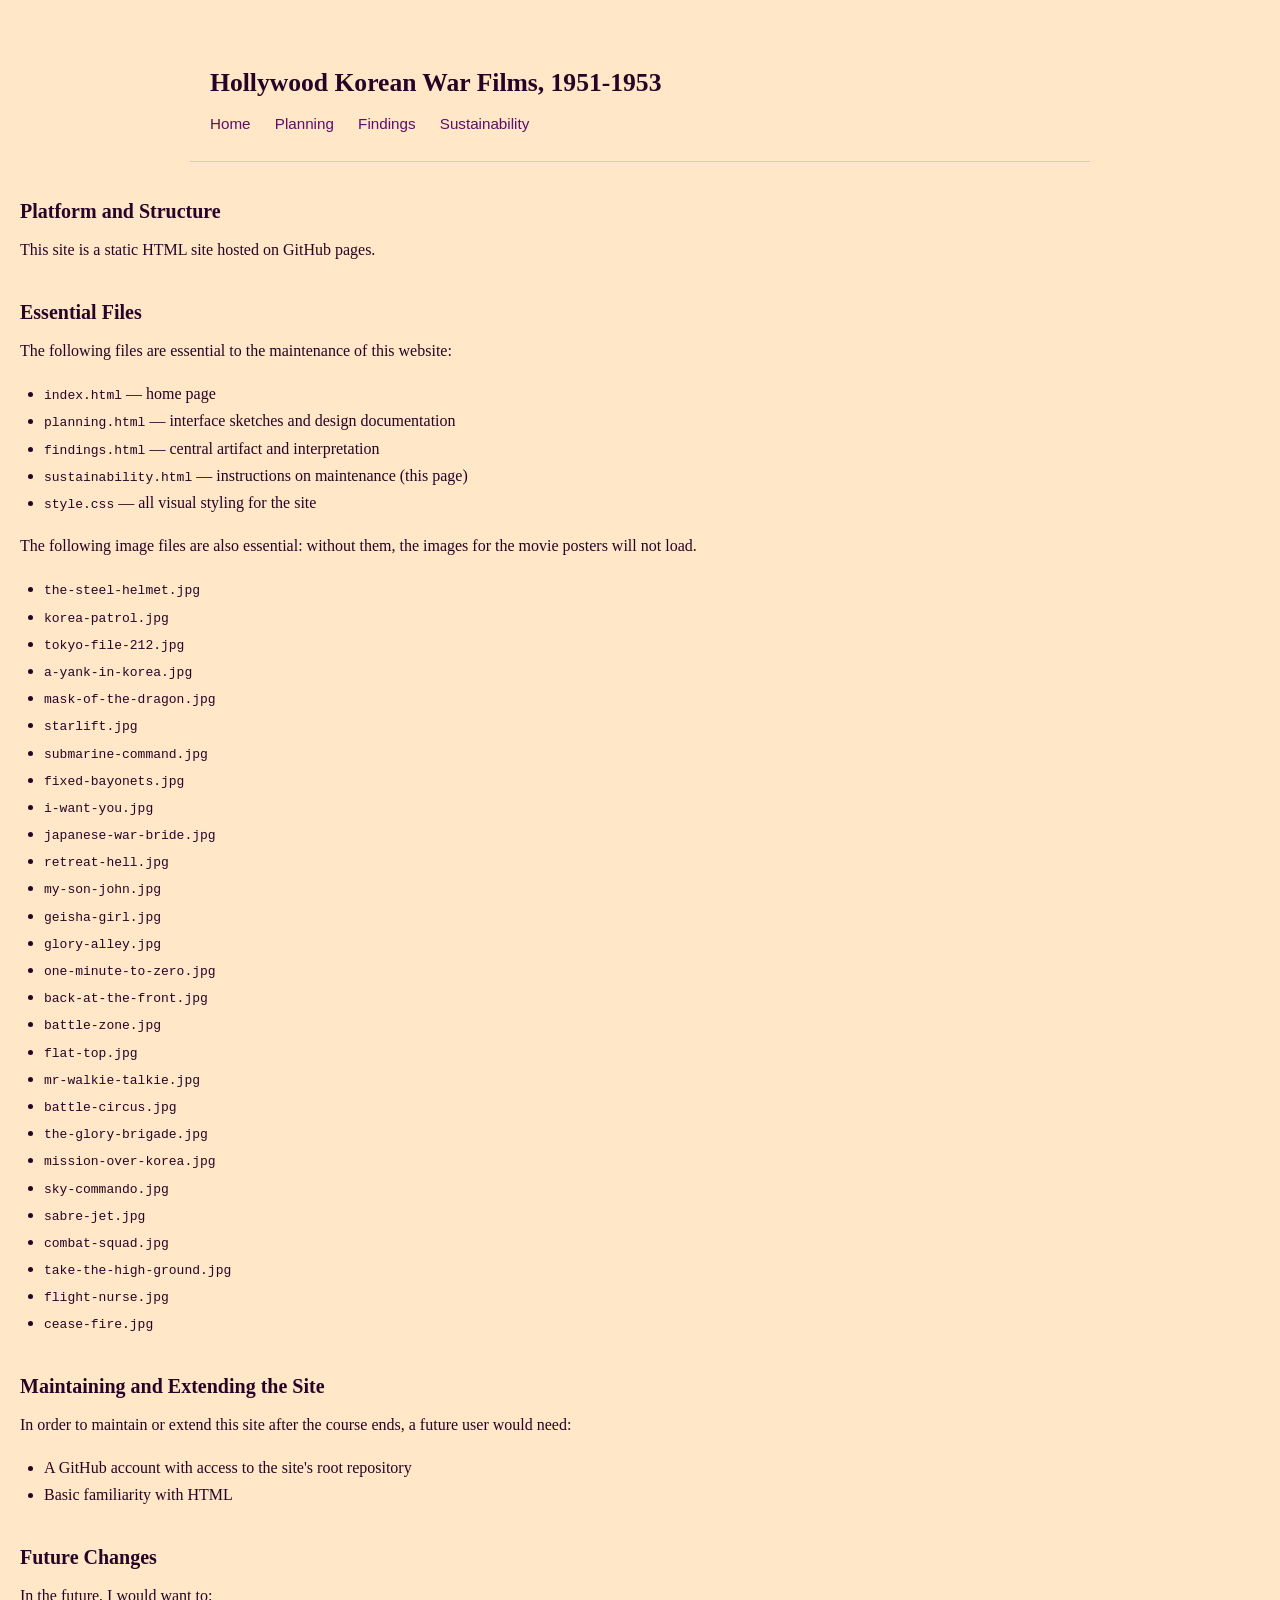
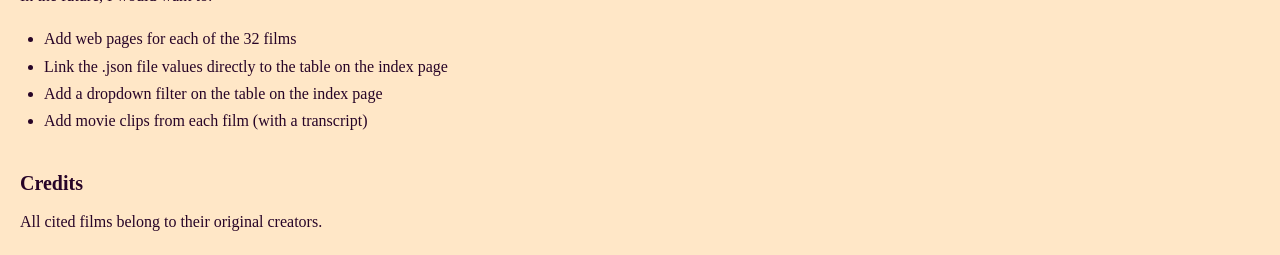
<file: sustainability.html>
<html lang="en">
<head>
    <meta charset="UTF-8">
    <meta name="viewport" content="width=device-width, initial-scale=1.0">
    <title>Hollywood Korean War Films, 1951-1953</title>
    <link rel="stylesheet" href="style.css">
</head>
<body>

<header>
    <h1>Hollywood Korean War Films, 1951-1953</h1>
    <nav>
      <a href="index.html">Home</a>
      <a href="planning.html">Planning</a>
      <a href="findings.html">Findings</a>
      <a href="sustainability.html">Sustainability</a>
    </nav>
</header>

<section>
    <h2>Platform and Structure</h2>
   This site is a static HTML site hosted on GitHub pages.
</section>

<section>
    <h2>Essential Files</h2>
    The following files are essential to the maintenance of this website:
    <ul>
        <li><code>index.html</code> — home page</li>
        <li><code>planning.html</code> — interface sketches and design documentation</li>
        <li><code>findings.html</code> — central artifact and interpretation</li>
        <li><code>sustainability.html</code> — instructions on maintenance (this page)</li>
        <li><code>style.css</code> — all visual styling for the site</li>
    </ul>
    The following image files are also essential: without them, the images for the movie posters will not load.
    <ul>
        <li><code>the-steel-helmet.jpg</code></li>
        <li><code>korea-patrol.jpg</code></li>
        <li><code>tokyo-file-212.jpg</code></li>
        <li><code>a-yank-in-korea.jpg</code></li>
        <li><code>mask-of-the-dragon.jpg</code></li>
        <li><code>starlift.jpg</code></li>
        <li><code>submarine-command.jpg</code></li>
        <li><code>fixed-bayonets.jpg</code></li>
        <li><code>i-want-you.jpg</code></li>
        <li><code>japanese-war-bride.jpg</code></li>
        <li><code>retreat-hell.jpg</code></li>
        <li><code>my-son-john.jpg</code></li>
        <li><code>geisha-girl.jpg</code></li>
        <li><code>glory-alley.jpg</code></li>
        <li><code>one-minute-to-zero.jpg</code></li>
        <li><code>back-at-the-front.jpg</code></li>
        <li><code>battle-zone.jpg</code></li>
        <li><code>flat-top.jpg</code></li>
        <li><code>mr-walkie-talkie.jpg</code></li>
        <li><code>battle-circus.jpg</code></li>
        <li><code>the-glory-brigade.jpg</code></li>
        <li><code>mission-over-korea.jpg</code></li>
        <li><code>sky-commando.jpg</code></li>
        <li><code>sabre-jet.jpg</code></li>
        <li><code>combat-squad.jpg</code></li>
        <li><code>take-the-high-ground.jpg</code></li>
        <li><code>flight-nurse.jpg</code></li>
        <li><code>cease-fire.jpg</code></li>
    </ul>
</section>

<section>
    <h2>Maintaining and Extending the Site</h2>
    In order to maintain or extend this site after the course ends, a future user would need:
    <ul>
        <li>A GitHub account with access to the site's root repository</li>
        <li>Basic familiarity with HTML</li>
    </ul>
</section>

<section>
    <h2>Future Changes</h2>
    In the future, I would want to:
    <ul>
        <li>Add web pages for each of the 32 films</li>
        <li>Link the .json file values directly to the table on the index page</li>
        <li>Add a dropdown filter on the table on the index page</li>
        <li>Add movie clips from each film (with a transcript)</li>
    </ul>
</section>

<section>
    <h2>Credits</h2>
    All cited films belong to their original creators.
</section>
</file>
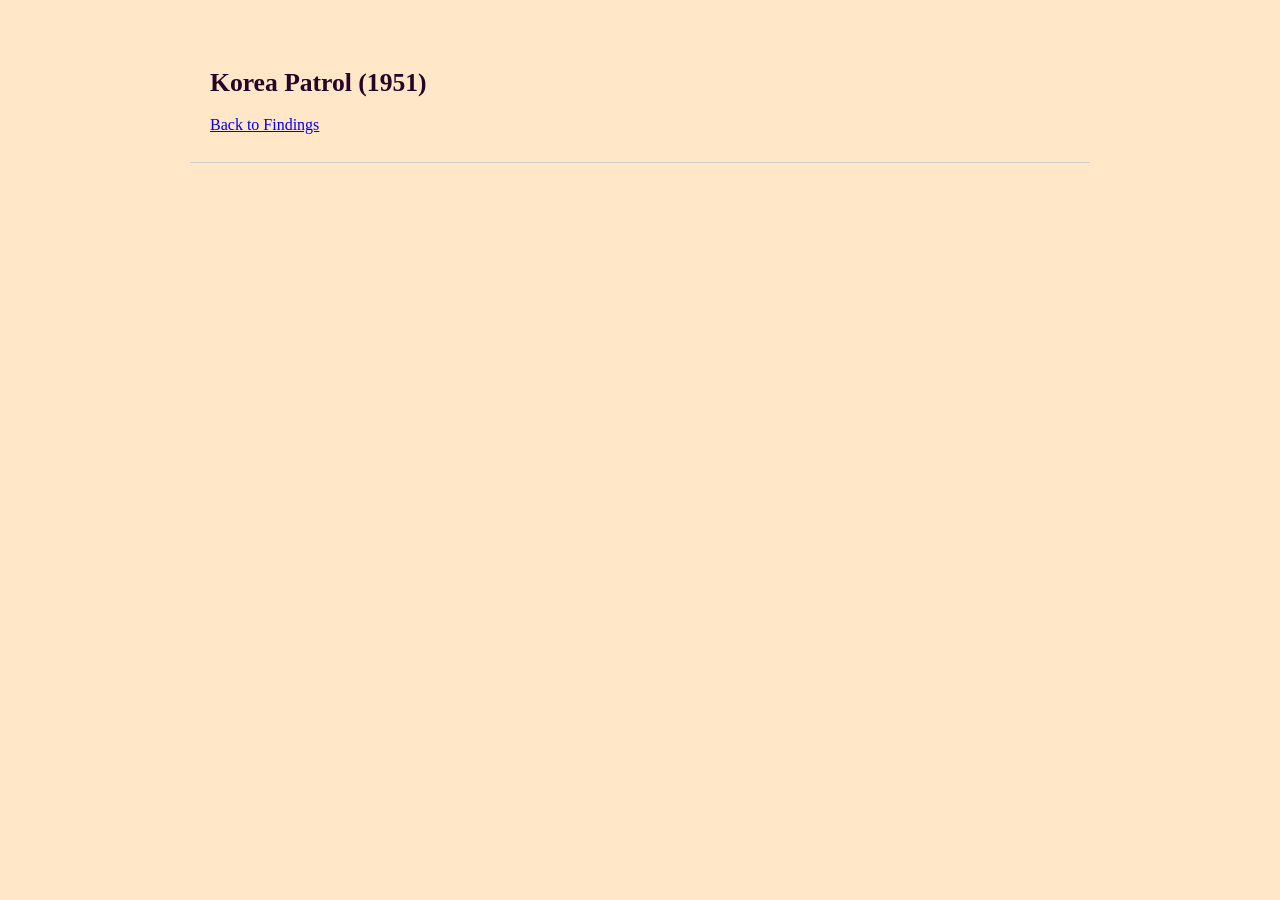
<file: film-sites/korea-patrol.html>
<html lang="en">
<head>
    <meta charset="UTF-8">
    <meta name="viewport" content="width=device-width, initial-scale=1.0">
    <title>Korea Patrol (1951)</title>
    <link rel="stylesheet" href="../style.css">
</head>
<body>


<header>
    <h1>Korea Patrol (1951)</h1>
    <nav></nav>
      <a href="../findings.html">Back to Findings</a>
    </nav>
</header>
</file>
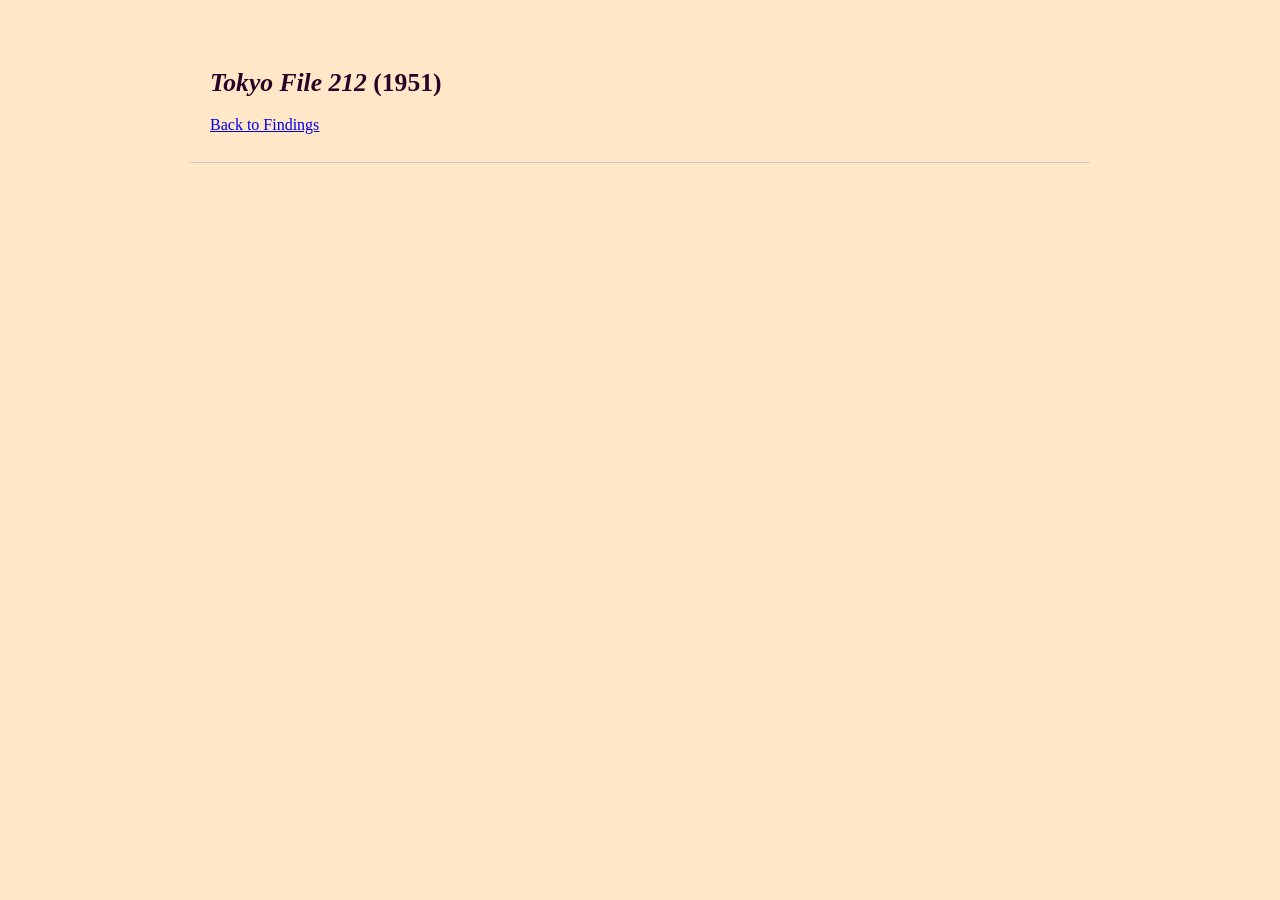
<file: film-sites/tokyo-file-212.html>
<html lang="en">
<head>
    <meta charset="UTF-8">
    <meta name="viewport" content="width=device-width, initial-scale=1.0">
    <title>Tokyo File 212 (1951)</title>
    <link rel="stylesheet" href="../style.css">
</head>
<body>
<header>
    <h1><em>Tokyo File 212</em> (1951)</h1>
    <nav></nav>
      <a href="../findings.html">Back to Findings</a>
    </nav>
</header>
</file>
<file: style.css>
body {
  font-family:"Comic Neue";
  line-height: 1.7;
  margin: 20px;
  color: #270427;
  background: #ffe7c7;
}

header, main, footer {
  max-width: 860px;
  margin: 0 auto;
  padding: 1.5rem 1.25rem;
}

header {
  border-bottom: 1px solid #ccc;
  margin-bottom: 1rem;
}

header h1 {
  font-size: 1.6rem;
  margin-bottom: 0.4rem;
}

nav {
  font-family: sans-serif;
  font-size: 0.95rem;
}

nav a {
  margin-right: 1.25rem;
  color: #5e0d6b;
  text-decoration: none;
}

nav a:hover {
  text-decoration: underline;
}

h2 {
  font-size: 1.25rem;
  margin-top: 2rem;
  margin-bottom: 0.5rem;
}

p {
  margin-top: 0;
  margin-bottom: 1rem;
}

img {
  margin: 1.5rem 0;
  height: 250px;
  width: auto;
  display: block;
}

.samfull {
  margin: 1.5rem 0;
  height: 450px;
  width: auto;
  display: block;
}

.planns {
  height: 600px;
  width: auto;
  margin: 10px
}

.fullercont {
  display: inline-grid;
  background-color: #111010;
  grid-template-columns: auto auto;
  color: #ab5b5b;
  padding: 10px;
  border: 5px solid #5e1919;
  width: 900px
}

@media (max-width: 250px){
    .fullercont {
    display: inline-grid;
    grid-template-columns: auto;
    padding: 10px
    }
}

.filmcont {
  display: inline-grid;
  background-color: #373737;
  border: 1px solid #efdd3d;
  grid-template-columns: auto auto auto auto;
  padding: 10px
}

.filmcont:hover {
  background-color:#5a3a5a
}

.plans {
  display: inline-grid;
  grid-template-columns: auto auto;
  background-color: #e3da81;
  padding: 50px;
  border: 1px solid #0d0d0b
}

figcaption {
  font-family: 'Times New Roman', Times, serif;
  font-size: 0.88rem;
  color: #eae0b7;
  margin-top: 0.4rem;
  text-align: left;
  text-wrap: calc(90px);
}

.fullcap {
  color: #fc0000;
  margin-top: 0.4rem;
  text-align: left;
  text-wrap: 45px;
}

.sketch-grid {
  display: grid;
  grid-template-columns: 1fr 1fr;
  gap: 1.5rem;
  margin: 1.5rem 0;
}

.filter {
  color: #270427;
  background-color: #ca6c6c;
  gap: 1px;
  margin: 1.5rem 0; 
  text-align: center
}

ul, ol {
  padding-left: 1.5rem;
  margin-bottom: 1rem;
}

footer {
  border-top: 1px solid #ccc;
  margin-top: 2rem;
  font-family: sans-serif;
  font-size: 0.85rem;
  color: #666;
}

footer a {
  color: #2a4a7f;
}

.ratings {
  text-indent: 5%;
}

.summary {
  background-color: #e3c781;
  color: #270427;
  text-align: center;
  align-items: center;
  width: 35%;
  gap: 1.5rem;
  margin: 10px;
}

.cast {
  background-color: #ab5b5b;
  display: inline-grid;
  grid-template-columns: auto auto auto;
  padding: 10px;
  border: 1px solid #0d0d0b;
  width: 70%;
  display: inline-grid;
  margin: 10px;
}

/* -----------------------------------------------
   Responsive layout — narrow screens
   The viewport meta tag in each HTML page activates
   this. No framework or CDN required.
----------------------------------------------- */

@media (max-width: 600px) {
  header h1 {
    font-size: 1.25rem;
  }

  nav {
    display: flex;
    flex-wrap: wrap;
    gap: 0.5rem;
  }

  nav a {
    margin-right: 0;
  }

  .sketch-grid {
    grid-template-columns: 1fr;
  }

  header, main, footer {
    padding: 1rem 0.85rem;
  }
}
</file>
